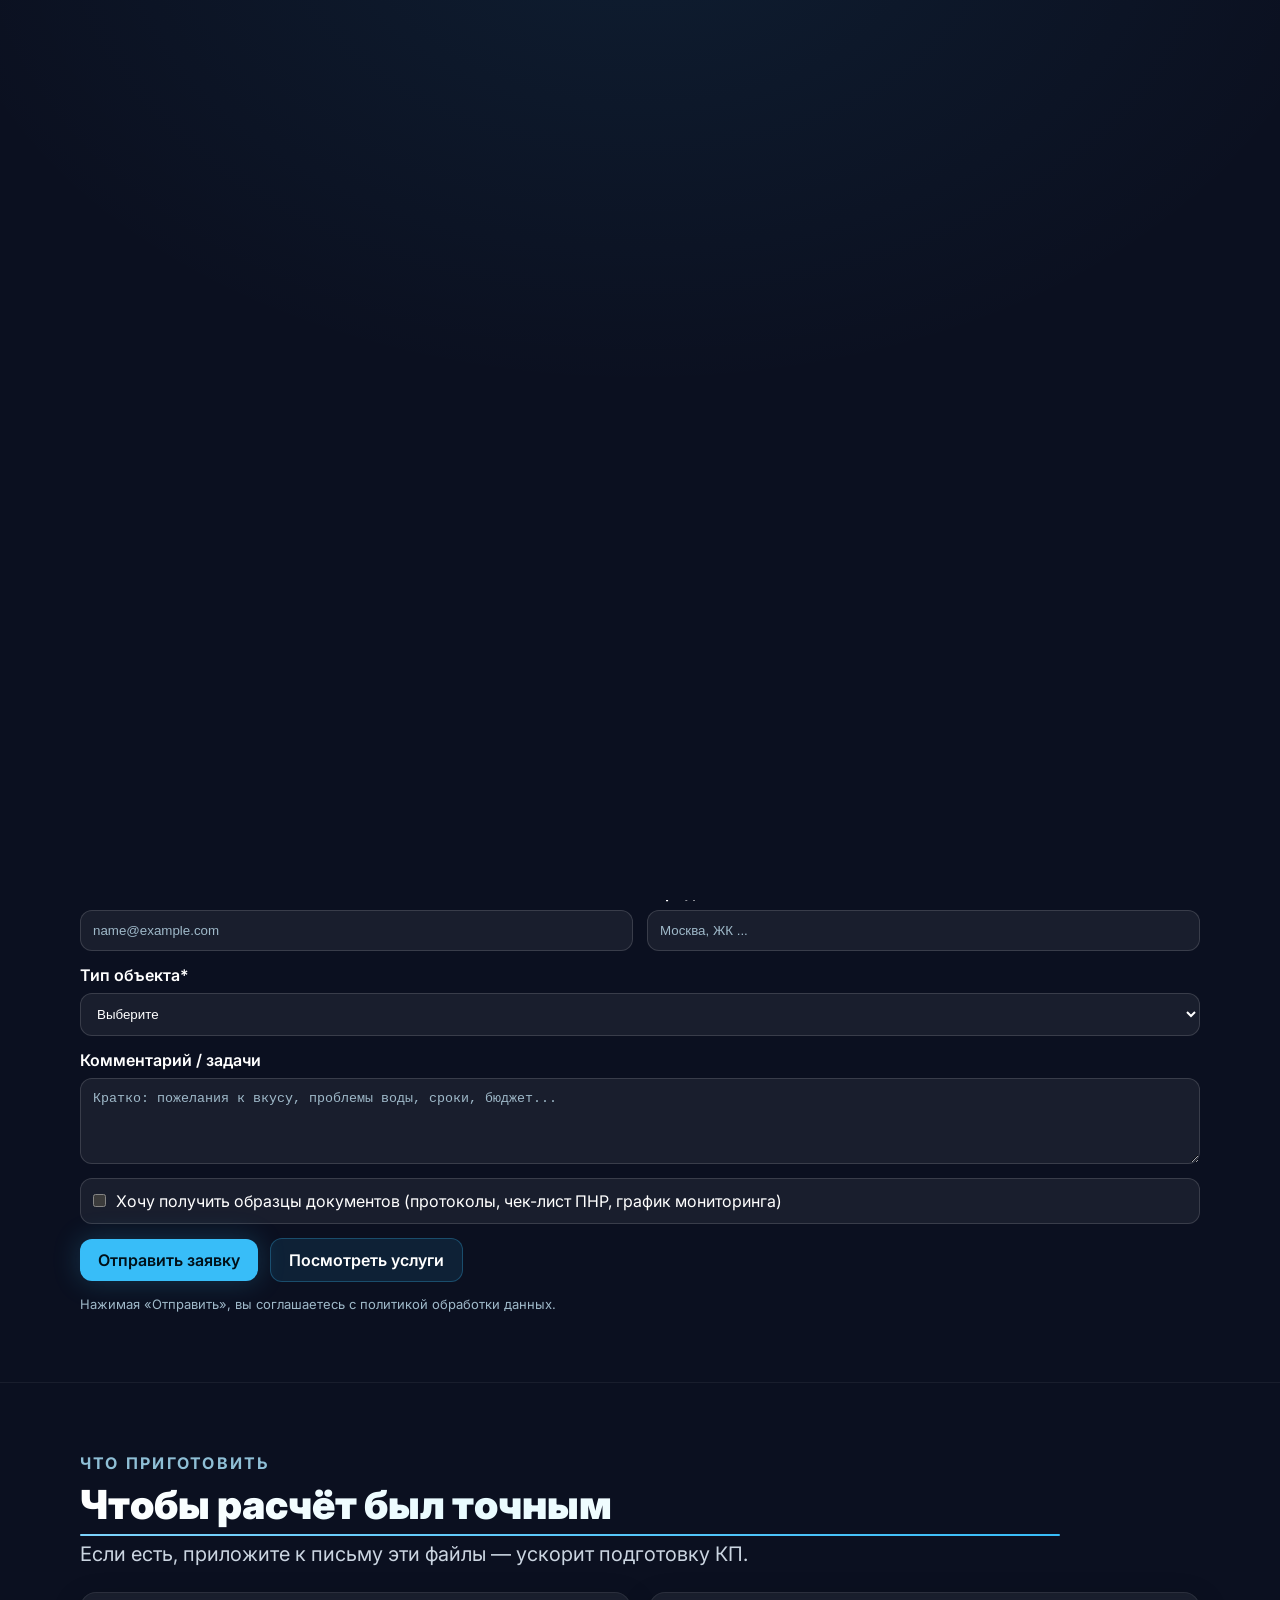
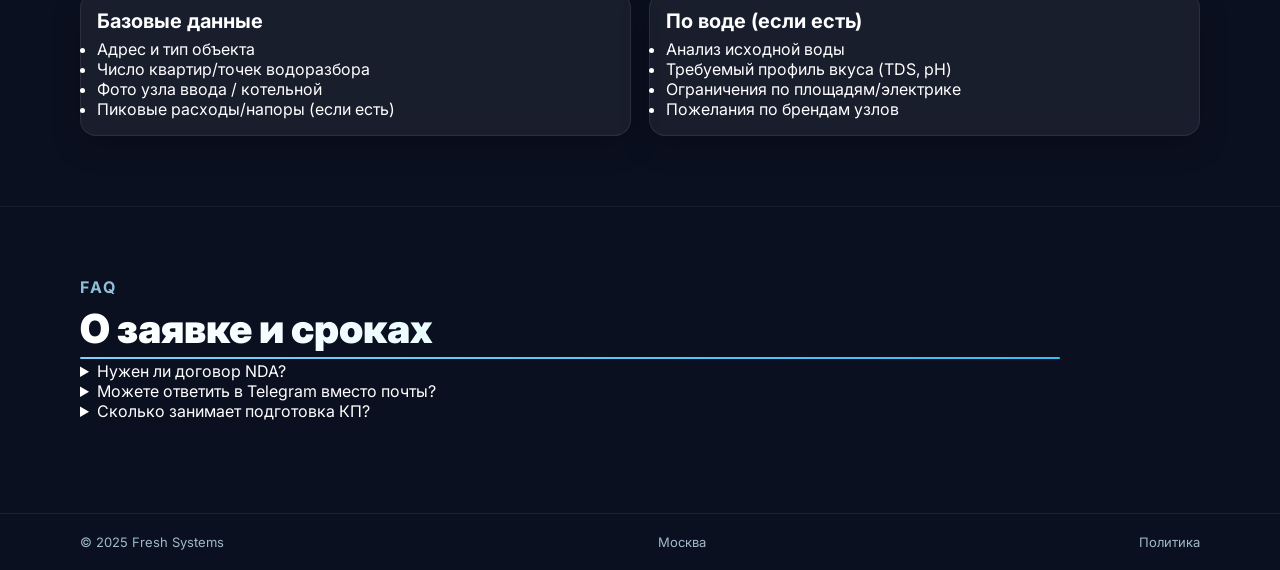
<file: contacts.html>
<!doctype html>
<html lang="ru">
<head>
  <meta charset="utf-8" />
  <meta name="viewport" content="width=device-width, initial-scale=1" />
  <title>Контакты и заявка — Fresh Systems</title>
  <meta name="description" content="Свяжитесь с нами: заявка на расчёт системы питьевой воды, быстрые контакты (почта, телефон, Telegram). Пришлём образцы документов и ориентировочный бюджет." />
  <meta name="color-scheme" content="dark" />
  <link href="https://fonts.googleapis.com/css2?family=Inter:wght@400;600;900&display=swap&subset=cyrillic" rel="stylesheet">
  <link rel="stylesheet" href="styles.css" />
  <link rel="stylesheet" href="page-contacts.css" />
  <link rel="icon" href="favicon.svg" type="image/svg+xml" />

  <!-- Schema.org -->
  <script type="application/ld+json">
  {
    "@context":"https://schema.org",
    "@type":"Organization",
    "name":"Fresh Systems",
    "url":"https://your-domain.example",
    "logo":"https://your-domain.example/images/logo.svg",
    "contactPoint":[{
      "@type":"ContactPoint",
      "contactType":"sales",
      "email":"xxxxxxx@xxx.com",
      "telephone":"xxxxxxxxx",
      "areaServed":"RU"
    }]
  }
  </script>
</head>
<body class="preloading">

  <!-- Прелоадер «капля → рябь → проявление» -->
  <div id="preloader" aria-hidden="true">
    <svg class="drop" viewBox="0 0 120 160" aria-hidden="true">
      <defs>
        <radialGradient id="g" cx="50%" cy="50%">
          <stop offset="0%" stop-color="#7dd3fc"/>
          <stop offset="100%" stop-color="#38bdf8"/>
        </radialGradient>
      </defs>
      <path d="M60 8 C60 8, 16 58, 16 92 C16 115, 35 136, 60 136 C85 136, 104 115, 104 92 C104 58, 60 8, 60 8 Z"
            fill="url(#g)"/>
    </svg>
    <div class="ripple ripple-1"></div>
    <div class="ripple ripple-2"></div>
    <div class="ripple ripple-3"></div>
  </div>

  <!-- Шапка -->
  <header class="site-header">
    <a class="brand" href="index.html" aria-label="На главную">FS</a>
    <nav class="top-nav" aria-label="Основное меню">
      <a href="technologies.html">Технологии</a>
      <a href="taste.html">Почему вода вкусная</a>
      <a href="sanpin.html">СанПиН</a>
      <a href="services.html">Услуги</a>
      <a class="active" href="contacts.html" class="pill">Контакты</a>
    </nav>
    <button class="menu-toggle" id="menuBtn" aria-label="Меню" aria-expanded="false"><span></span></button>
  </header>

  <!-- Моб. меню -->
  <nav class="mobile-drawer" id="drawer" hidden aria-label="Мобильное меню">
    <a href="technologies.html">Технологии</a>
    <a href="taste.html">Почему вода вкусная</a>
    <a href="sanpin.html">СанПиН</a>
    <a class="active" href="contacts.html">Контакты</a>
    <a href="#request" class="btn primary w-full mt-2">Оставить заявку</a>
  </nav>

  <!-- HERO -->
  <section class="section hero hero-contacts">
    <div class="container">
      <div class="hgroup fadein" data-parallax data-speed="0.18">
        <div class="kicker">Контакты</div>
        <h1 class="h1">Обсудим ваш объект за 20 минут</h1>
        <p class="sub">Пришлите пару вводных — подготовим концепцию, ориентировочный бюджет и образцы документов.</p>

        <!-- Быстрые контакты -->
        <div class="quick fadein">
          <a class="q pill" href="mailto:xxxxxxx@xxx.com?subject=Заявка%20на%20расчёт%20Fresh%20Systems">xxxxxxx@xxx.com</a>
          <a class="q pill" href="tel:xxxxxxxxx">xxxxxxxxx</a>
          <a class="q pill" href="https://t.me/username" target="_blank" rel="noopener">Telegram</a>
        </div>
      </div>
    </div>
  </section>

  <!-- Форма заявки -->
  <section id="request" class="section">
    <div class="container">
      <div class="hgroup fadein">
        <div class="kicker">ЗАЯВКА</div>
        <h2 class="h2">Получить расчёт и образцы документов</h2>
        <p class="sub">Заполните поля — откроется письмо в вашем почтовом клиенте со всеми данными. Можете отредактировать и отправить.</p>
      </div>

      <form id="leadForm" class="lead-form fadein" autocomplete="on">
        <!-- антиспам (honeypot) -->
        <input type="text" name="company" id="company" class="hp" tabindex="-1" autocomplete="off" aria-hidden="true" />

        <div class="grid">
          <label class="f">
            <span>Ваше имя*</span>
            <input required name="name" type="text" placeholder="Иван Иванов" />
          </label>

          <label class="f">
            <span>Телефон*</span>
            <input required name="phone" type="tel" inputmode="tel" placeholder="+7 (___) ___-__-__" />
          </label>

          <label class="f">
            <span>Email*</span>
            <input required name="email" type="email" inputmode="email" placeholder="name@example.com" />
          </label>

          <label class="f">
            <span>Город / объект*</span>
            <input required name="city" type="text" placeholder="Москва, ЖК ..." />
          </label>

          <label class="f span-2">
            <span>Тип объекта*</span>
            <select name="type" required>
              <option value="" disabled selected>Выберите</option>
              <option>Многоквартирный дом</option>
              <option>Частный дом</option>
              <option>Квартира</option>
              <option>Другое</option>
            </select>
          </label>

          <label class="f span-2">
            <span>Комментарий / задачи</span>
            <textarea name="comment" rows="4" placeholder="Кратко: пожелания к вкусу, проблемы воды, сроки, бюджет..."></textarea>
          </label>

          <label class="checkbox">
            <input type="checkbox" name="docs" />
            <span>Хочу получить образцы документов (протоколы, чек-лист ПНР, график мониторинга)</span>
          </label>

          <div class="form-actions">
            <button type="submit" class="btn primary">Отправить заявку</button>
            <a class="btn ghost" href="services.html">Посмотреть услуги</a>
          </div>

          <p class="small muted">Нажимая «Отправить», вы соглашаетесь с <a href="privacy.html">политикой обработки данных</a>.</p>
        </div>
      </form>
    </div>
  </section>

  <!-- Что подготовить для расчёта -->
  <section class="section">
    <div class="container">
      <div class="hgroup fadein">
        <div class="kicker">ЧТО ПРИГОТОВИТЬ</div>
        <h2 class="h2">Чтобы расчёт был точным</h2>
        <p class="sub">Если есть, приложите к письму эти файлы — ускорит подготовку КП.</p>
      </div>

      <div class="row mt-3">
        <div class="glass fadein col-6">
          <h3>Базовые данные</h3>
          <ul class="list">
            <li>Адрес и тип объекта</li>
            <li>Число квартир/точек водоразбора</li>
            <li>Фото узла ввода / котельной</li>
            <li>Пиковые расходы/напоры (если есть)</li>
          </ul>
        </div>

        <div class="glass fadein col-6">
          <h3>По воде (если есть)</h3>
          <ul class="list">
            <li>Анализ исходной воды</li>
            <li>Требуемый профиль вкуса (TDS, pH)</li>
            <li>Ограничения по площадям/электрике</li>
            <li>Пожелания по брендам узлов</li>
          </ul>
        </div>
      </div>
    </div>
  </section>

  <!-- FAQ мини -->
  <section class="section">
    <div class="container">
      <div class="hgroup fadein">
        <div class="kicker">FAQ</div>
        <h2 class="h2">О заявке и сроках</h2>
      </div>

      <div class="faq fadein" role="tablist">
        <details>
          <summary>Нужен ли договор NDA?</summary>
          <p>По запросу отправим типовой NDA и подпишем его до обмена деталями.</p>
        </details>
        <details>
          <summary>Можете ответить в Telegram вместо почты?</summary>
          <p>Да, укажите ник в комментарии или нажмите кнопку Telegram вверху страницы.</p>
        </details>
        <details>
          <summary>Сколько занимает подготовка КП?</summary>
          <p>Обычно черновой расчёт готовим после получения вводных и фото узла ввода. Срок зависит от полноты данных.</p>
        </details>
      </div>
    </div>
  </section>

  <!-- Футер -->
  <footer class="site-footer">
    <div class="footer-inner">
      <div class="minor">© 2025 Fresh Systems</div>
      <div class="minor">Москва</div>
      <a class="minor" href="privacy.html">Политика</a>
    </div>
  </footer>

  <!-- JS: меню/анимации + сборка письма -->
  <script>
    // Моб. меню
    (function(){
      const btn = document.getElementById('menuBtn');
      const drawer = document.getElementById('drawer');
      if(!btn||!drawer) return;
      const toggle = (open)=> {
        if(open===undefined) open = !drawer.classList.contains('open');
        drawer.classList.toggle('open', open);
        drawer.hidden = !open;
        btn.setAttribute('aria-expanded', String(open));
        document.body.classList.toggle('mobile-menu-open', open);
      };
      btn.addEventListener('click', (e)=>{e.preventDefault();toggle();});
      document.addEventListener('click', (e)=>{
        if(!drawer.classList.contains('open')) return;
        if(!drawer.contains(e.target) && !btn.contains(e.target)) toggle(false);
      });
    })();

    // Плавные появления
    (function(){
      const els = document.querySelectorAll('.fadein');
      const io = new IntersectionObserver((entries)=>{
        entries.forEach(e=>{
          if(e.isIntersecting) e.target.classList.add('show');
        });
      },{threshold:.18});
      els.forEach(el=>io.observe(el));
    })();

    // Параллакс
    (function(){
      if(matchMedia('(prefers-reduced-motion: reduce)').matches) return;
      const els=[...document.querySelectorAll('[data-parallax]')];
      if(!els.length) return; let H=innerHeight, ticking=false;
      const clamp=(v,min,max)=>Math.min(max,Math.max(min,v));
      const apply=()=>{
        els.forEach(el=>{
          const s=parseFloat(el.dataset.speed||'0.15');
          const r=el.getBoundingClientRect();
          const c=r.top+r.height/2-H/2;
          el.style.transform=`translate3d(0, ${clamp(c*s,-36,36)}px, 0)`;
        }); ticking=false;
      };
      addEventListener('scroll', ()=>{ if(!ticking){ ticking=true; requestAnimationFrame(apply);} }, {passive:true});
      addEventListener('resize', ()=>{H=innerHeight; apply();}, {passive:true});
      apply();
    })();

    // Сборка письма (mailto) из формы
    (function(){
      const form = document.getElementById('leadForm');
      if(!form) return;
      form.addEventListener('submit', (e)=>{
        e.preventDefault();

        // honeypot
        if (form.company && form.company.value.trim() !== "") return;

        const data = Object.fromEntries(new FormData(form).entries());
        const to = "xxxxxxx@xxx.com"; // ← подменишь на свою почту
        const subject = "Заявка на расчёт — Fresh Systems";
        const wantsDocs = data.docs ? "Да" : "Нет";

        const bodyLines = [
          "Здравствуйте!",
          "",
          "Прошу подготовить расчёт системы питьевой воды.",
          "",
          `Имя: ${data.name||""}`,
          `Телефон: ${data.phone||""}`,
          `Email: ${data.email||""}`,
          `Город / объект: ${data.city||""}`,
          `Тип объекта: ${data.type||""}`,
          `Хочу образцы документов: ${wantsDocs}`,
          "",
          "Комментарий:",
          (data.comment||""),
          "",
          "— Отправлено с сайта Fresh Systems"
        ];
        const mailto = `mailto:${encodeURIComponent(to)}?subject=${encodeURIComponent(subject)}&body=${encodeURIComponent(bodyLines.join("\\n"))}`;
        window.location.href = mailto;
      });
    })();
  </script>

  <!-- Прелоадер -->
  <script src="preloader.js"></script>
</body>
</html>
</file>
<file: styles.css>
:root{
  --bg:#0b1020; --fg:#ffffff; --muted:#cbd5e1;
  --line:#1c253a; --accent:#38bdf8; --accent-2:#7dd3fc;
  --radius:16px; --shadow:0 10px 30px rgba(0,0,0,.22);
  --glow:0 0 28px rgba(56,189,248,.22);
  --reveal-distance:36px; --reveal-duration:900ms;
  color-scheme:dark;
}
*{box-sizing:border-box;margin:0;padding:0}
html,body{height:100%}
img,svg,video{display:block;max-width:100%}
button{font:inherit}
a{color:inherit;text-decoration:none}
a:hover{opacity:.97}
body{
  color:var(--fg);
  font-family:Inter,-apple-system,Segoe UI,Roboto,Arial,system-ui;
  background:var(--bg);
  overflow-x:hidden;
}

/* ===== Фон (главная) ===== */
.bg-video{
  position:fixed; inset:0; width:100%; height:100%; object-fit:cover; object-position:center; z-index:-3;
  filter:brightness(.55) contrast(1.06) saturate(1.08);
  animation:slowmove 50s linear infinite alternate;
  will-change: transform;
}
@keyframes slowmove{ 0%{transform:scale(1)} 50%{transform:scale(1.03) translateY(-1%)} 100%{transform:scale(1) translateY(1%)} }
.overlay{
  position:fixed; inset:0; z-index:-2;
  background:
    linear-gradient(180deg, rgba(7,11,22,.70) 0%, rgba(7,11,22,.62) 30%, rgba(7,11,22,.58) 100%),
    radial-gradient(1000px 700px at 30% 10%, rgba(255,255,255,.04), transparent 60%),
    radial-gradient(800px 500px at 80% 20%, rgba(255,255,255,.03), transparent 55%);
}

/* ===== Шапка ===== */
.site-header{
  position:sticky; top:0; z-index:20;
  display:flex; align-items:center; justify-content:space-between;
  padding:12px 18px;
  background:rgba(11,16,32,.55); backdrop-filter:blur(8px);
  border-bottom:1px solid rgba(56,189,248,.14);
}
.brand{display:flex; align-items:center; gap:10px}
.brand svg{width:26px; height:26px}
.brand b{font-weight:900;font-size:18px;letter-spacing:.06em}
.top-nav{display:flex;gap:14px;flex-wrap:wrap;align-items:center}
.top-nav a{padding:7px 9px;border-radius:10px}
.top-nav a:hover{background:rgba(56,189,248,.10)}
.top-nav .pill{background:var(--accent); color:#001019; font-weight:700; padding:8px 12px; border-radius:999px}
.menu-toggle{
  display:none; width:40px;height:40px;border-radius:10px;border:1px solid rgba(255,255,255,.16);
  background:rgba(255,255,255,.06); align-items:center;justify-content:center;cursor:pointer;
}
.menu-toggle span, .menu-toggle::before, .menu-toggle::after{content:""; display:block; width:20px; height:2px; background:#fff; border-radius:2px}
.menu-toggle::before{transform:translateY(-6px)} .menu-toggle::after{transform:translateY(6px)}
.mobile-drawer[hidden]{display:none !important;}
.mobile-drawer{
  position:fixed; left:12px; right:12px; top:60px; background:rgba(11,16,32,.96);
  border:1px solid rgba(255,255,255,.12); border-radius:14px; padding:12px; display:none; z-index:1000; backdrop-filter:blur(8px);
}
.mobile-drawer.open{display:block}
.mobile-drawer a{display:block;padding:10px 12px;border-radius:10px}
.mobile-drawer a:hover{background:rgba(56,189,248,.12)}

/* ===== Секции / типографика ===== */
.container{max-width:1160px;margin:0 auto;padding:0 20px}
.section{padding:70px 0;border-top:1px solid rgba(255,255,255,.06)}
.section:first-of-type{border-top:none}
.hgroup{max-width:980px}

/* Заголовки (liquid underline, без “бегунка”) */
.h1{
  font-size:clamp(30px,5.2vw,60px); font-weight:900; line-height:1.08; margin-bottom:14px; position:relative; text-wrap:balance;
  background:linear-gradient(90deg,#fff 0%, #dff7ff 40%, #fff 80%); -webkit-background-clip:text; background-clip:text; color:transparent;
}
.h2{
  font-size:clamp(22px,3.6vw,40px); font-weight:900; line-height:1.12; margin-bottom:10px; position:relative; text-wrap:balance;
  background:linear-gradient(90deg,#fff 0%, #e8fbff 40%, #fff 80%); -webkit-background-clip:text; background-clip:text; color:transparent;
}
.h1::after, .h2::after{
  content:""; position:absolute; left:0; right:0; bottom:-8px; height:2px; border-radius:2px;
  background:linear-gradient(90deg, #7dd3fc, #38bdf8);
  transform:scaleX(0); transform-origin:left; transition:transform .8s cubic-bezier(.16,1,.3,1);
}
.fadein.show .h1::after, .fadein.show .h2::after{ transform:scaleX(1) }

.kicker{color:#8fbfd6;text-transform:uppercase;letter-spacing:.14em;font-weight:700;margin-bottom:10px}
.sub{color:var(--muted);font-size:clamp(15px,1.8vw,20px);line-height:1.6;max-width:980px}
.actions{display:flex;gap:10px;flex-wrap:wrap;margin-top:18px}
.btn{padding:11px 18px;border-radius:12px;border:1px solid var(--line);font-weight:600;transition:.25s background,.25s transform,.25s opacity}
.btn.primary{background:var(--accent);color:#001019;border:none;box-shadow:var(--glow)}
.btn.primary:hover{transform:translateY(-2px);background:#56d3ff}
.btn.ghost{background:rgba(56,189,248,.10);border-color:rgba(56,189,248,.28)}
.btn.w-full{display:block;width:100%}
.mt-2{margin-top:8px}.mt-3{margin-top:18px}

/* Сетка */
.row{display:grid;grid-template-columns:repeat(12,1fr);gap:18px;margin-top:22px}
.col-6{grid-column:span 6}
.glass{
  background:rgba(255,255,255,.06); border:1px solid rgba(255,255,255,.08);
  border-radius:var(--radius); padding:16px; backdrop-filter:blur(6px); box-shadow:var(--shadow)
}
.glass h3{font-size:20px;margin-bottom:6px}
.glass p{color:#dbe9f6}

/* HERO */
.hero{min-height:68vh;display:flex;align-items:center}
.mob-br{display:none}

/* Карточки (решения/кейсы/услуги унифицированы локальными файлами) */
.card-cta, .cases .case, .svc-card{
  background:rgba(255,255,255,.05);
  border:1px solid rgba(255,255,255,.08);
  border-radius:18px; overflow:hidden; box-shadow:var(--shadow);
  transition:transform .30s cubic-bezier(.16,1,.3,1), border-color .25s, background .25s;
}
.card-cta:hover, .cases .case:hover, .svc-card:hover{ transform:translateY(-3px); border-color:rgba(56,189,248,.35); background:rgba(255,255,255,.06) }
.card-ill, .cases .case .ph, .svc-ill{height:170px; background:linear-gradient(0deg, rgba(7,11,22,.3), rgba(7,11,22,.3)), var(--img) center/cover no-repeat}
.card-body, .cases .case .cap, .svc-body{padding:14px}
.card-body h3, .svc-body h3{font-size:18px; margin-bottom:6px}
.card-body p, .svc-body p{color:#dbe9f6}
.arrow{display:inline-flex; align-items:center; gap:8px; margin-top:8px; color:#bfefff}
.arrow::after{content:"→"; transition:transform .25s}
.card-cta:hover .arrow::after{transform:translateX(4px)}

/* Статистика */
.stats{display:flex; gap:14px; flex-wrap:wrap; margin-top:18px}
.stat{padding:10px 12px; border:1px solid rgba(255,255,255,.1); border-radius:12px; background:rgba(255,255,255,.04)}
.stat .num{display:block; font-weight:900; font-size:20px}
.stat .cap{display:block; color:#b9d7e6; font-size:12px; margin-top:2px}

/* Логотипы */
.logos{display:flex; gap:16px; flex-wrap:wrap; margin-top:16px}
.logo{padding:8px 12px; border-radius:12px; border:1px dashed rgba(255,255,255,.16); color:#a7cde0}

/* Шаги */
.steps{display:grid; grid-template-columns:repeat(5,1fr); gap:12px}
.steps li{list-style:none; padding:14px; border-radius:14px; background:rgba(255,255,255,.06); border:1px solid rgba(255,255,255,.1)}
.steps li span{display:inline-flex; width:26px; height:26px; align-items:center; justify-content:center; border-radius:999px; background:rgba(56,189,248,.2); margin-right:8px; font-weight:700}

/* CTA */
.cta .hgroup{max-width:800px}

/* ===== КЕЙСЫ ===== */
.cases .case{ grid-column: span 4 }
.cases .case .mini-tags{ display:flex; gap:8px; flex-wrap:wrap; margin-top:8px }
.cases .case .mini-tags span{ padding:6px 10px; border-radius:999px; font-size:12px; border:1px solid rgba(56,189,248,.28); background:rgba(56,189,248,.08); color:#bfefff }

/* Плавные появления */
.fadein{opacity:0;transform:translateY(var(--reveal-distance));transition:opacity var(--reveal-duration) cubic-bezier(.16,1,.3,1),transform var(--reveal-duration) cubic-bezier(.16,1,.3,1)}
.fadein.show{opacity:1;transform:none}

/* Футер */
.site-footer{padding:20px 0; border-top:1px solid rgba(255,255,255,.08); margin-top:22px}
.footer-inner{display:flex; align-items:center; gap:12px; justify-content:space-between; max-width:1160px; margin:0 auto; padding:0 20px}
.minor{color:#9fb9c9; font-size:13px}

/* ===== Sticky CTA (мобилка) ===== */
.sticky-cta{
  position:fixed; left:0; right:0; bottom:12px; z-index:19; display:none; justify-content:center; pointer-events:none;
}
.sticky-cta .inner{
  pointer-events:auto; display:flex; gap:10px; padding:8px; border-radius:14px;
  background:rgba(11,16,32,.86); border:1px solid rgba(255,255,255,.12); backdrop-filter:blur(10px);
}
@media (max-width:768px){ .sticky-cta{display:flex} }

/* ===== Mobile-first оптимизации ===== */
@media (max-width:1180px){
  .container{max-width:100%;padding:0 18px}
}
@media (max-width:1024px){
  .row{grid-template-columns:repeat(6,1fr)}
  .card-cta{grid-column:span 6}
  .col-6{grid-column:span 6}
  .steps{grid-template-columns:repeat(2,1fr)}
  .cases .case{ grid-column: span 6 }
}
@media (max-width:768px){
  .top-nav{display:none}
  .menu-toggle{display:flex}
  body.mobile-menu-open{overflow:hidden}
  .overlay{background: linear-gradient(180deg, rgba(7,11,22,.72) 0%, rgba(7,11,22,.64) 100%)}
  .glass{backdrop-filter:none; box-shadow:0 8px 20px rgba(0,0,0,.18)}
  .bg-video{display:none}
  .hero{min-height:58vh}
  .mob-br{display:inline}
  :root{--reveal-distance:28px;--reveal-duration:950ms}
}
@media (max-width:480px){
  .section{padding:54px 0}
  .h1{font-size:clamp(28px,8vw,34px)}
  .h2{font-size:clamp(20px,6.4vw,28px)}
  .sub{font-size:15px}
  .stats{gap:10px}
  .card-ill,.cases .case .ph,.svc-ill{height:150px}
  .btn{padding:10px 14px;border-radius:10px}
}

/* A11y */
@media (prefers-reduced-motion:reduce){
  .bg-video{animation:none}
  .fadein{transition:none}
}
</file>
<file: page-contacts.css>
/* Локальные стили для страницы «Контакты» */
.hero-contacts{
  min-height:56vh;
  background:
    radial-gradient(900px 600px at 14% 10%, rgba(56,189,248,.12), transparent 60%),
    radial-gradient(1000px 640px at 90% -10%, rgba(125,211,252,.08), transparent 70%);
}

.quick{ display:flex; gap:10px; flex-wrap:wrap; margin-top:16px }
.q.pill{
  display:inline-flex; align-items:center; gap:8px;
  padding:10px 14px; border-radius:999px;
  background: rgba(56,189,248,.10); border:1px solid rgba(56,189,248,.28);
  color:#bfefff; font-weight:600;
}

.lead-form{ margin-top: 16px }
.lead-form .grid{ display:grid; grid-template-columns: repeat(12,1fr); gap: 14px }
.f{ grid-column: span 6; display:flex; flex-direction:column; gap:8px }
.f.span-2{ grid-column: span 12 }
.f > span{ font-weight:600 }
.f input, .f select, .f textarea{
  background: rgba(255,255,255,.06);
  border: 1px solid rgba(255,255,255,.14);
  border-radius: 12px;
  padding: 12px 12px;
  color: #fff;
  outline: none;
  transition: border .2s, box-shadow .2s, background .2s;
}
.f input::placeholder, .f textarea::placeholder{ color:#9fb9c9 }
.f input:focus, .f select:focus, .f textarea:focus{
  border-color: rgba(56,189,248,.5);
  box-shadow: 0 0 0 3px rgba(56,189,248,.15);
  background: rgba(255,255,255,.08);
}
.checkbox{
  grid-column: span 12;
  display:flex; align-items:flex-start; gap:10px;
  background: rgba(255,255,255,.06);
  border: 1px solid rgba(255,255,255,.14);
  border-radius: 12px; padding: 12px;
}
.checkbox input{ margin-top:3px }

.form-actions{ grid-column: span 12; display:flex; gap:12px; align-items:center }
.small.muted{ grid-column: span 12; color:#9fb9c9; font-size: 13px }

.hp{ position:absolute; left:-9999px; opacity:0; pointer-events:none }

/* Прелоадер */
#preloader{
  position: fixed; inset: 0; z-index: 10000; display: grid; place-items: center;
  background: radial-gradient(1200px 800px at 50% -10%, rgba(56,189,248,.08), transparent 60%), #0b1020;
}
#preloader .drop{ width: 76px; height: 96px; opacity: 0; transform: translateY(-40vh); filter: drop-shadow(0 14px 40px rgba(56,189,248,.35)); }
#preloader .ripple{
  position:absolute; width: 8px; height: 8px; border-radius: 999px; left: 50%; top: 50%;
  transform: translate(-50%, -50%); opacity: 0; border: 2px solid rgba(125,211,252,.55);
  box-shadow: 0 0 0 2px rgba(56,189,248,.25), inset 0 0 40px rgba(56,189,248,.25);
}
#preloader .ripple-2{ border-color: rgba(125,211,252,.35); }
#preloader .ripple-3{ border-color: rgba(125,211,252,.22); }

/* A11y */
@media (prefers-reduced-motion: reduce){
  #preloader{ display:none !important; }
}

/* Адаптив */
@media (max-width:1024px){
  .f{ grid-column: span 12 }
}
@media (max-width:768px){
  .q.pill{ width:100%; justify-content:center }
}
</file>
